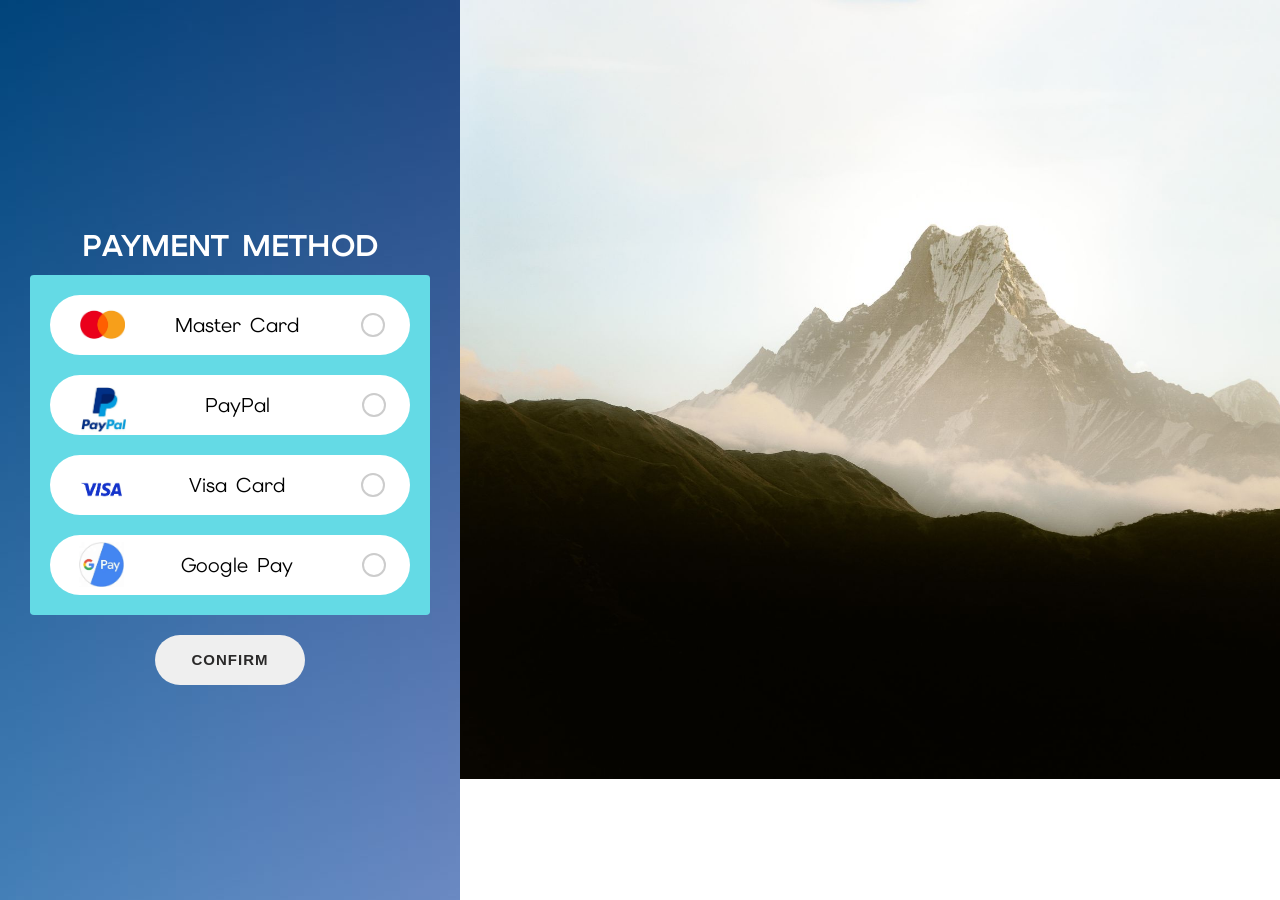
<file: index.html>
<!DOCTYPE html>
<html lang="en">
<head>
    <meta charset="UTF-8">
    <meta name="viewport" content="width=device-width, initial-scale=1.0">
    <title>Payment</title>
<link rel="stylesheet" href="choice.css">
<link rel="preconnect" href="https://fonts.googleapis.com">
<link rel="preconnect" href="https://fonts.googleapis.com">
<link rel="preconnect" href="https://fonts.gstatic.com" crossorigin>
<link href="https://fonts.googleapis.com/css2?family=Elms+Sans:ital,wght@0,100..900;1,100..900&family=Faculty+Glyphic&display=swap" rel="stylesheet">
    
</head>

<body>
<div class="original">
<div class="container">

  <h1 class="heading">payment method</h1>
 
  <div class="wrapper">

    <div class="mastercard options" style="height: 60px; width: 360px; margin: 0;">

      <img src="./master card.jpg" height="45px">

      <p class="name">Master Card</p>

      <label class="circular-checkbox " id="master">
      <input required type="checkbox">
      </label>

    </div>

    <div class="paypal options" style="height: 60px; width: 360px; margin: 0;">

    <img src="./paypal.jpg" height="45px">

      <p class="name" >PayPal</p>
      
      <label class="circular-checkbox" id="pay">
      <input required type="checkbox">
      </label>

    </div>  

    <div class="visacard options" style="height: 60px; width: 360px; margin: 0;">

    <img src="./visa.jpg" height="45px" >

      <p class="name" >Visa Card</p>
      
      <label class="circular-checkbox" id="visa">
      <input required type="checkbox">
      </label>

    </div>


    <div class="googlepay options" style="height: 60px; width: 360px; margin: 0;">

    <img src="./googlepay.jpg" height="45px">

      <p class="name" >Google Pay</p>
      
      <label class="circular-checkbox" id="google">
      <input required type="checkbox">
      </label>

    </div>

   </div> 

    <a href="./credit.html"><button type="submit">confirm</button></a>
  
</div>
</div>
<div class="image">
<img src="./pexels-razone-gn-598584859-26926327.jpg" height="779.2" width="1052.8">
</div>
</div>
</body>
</html>
</file>
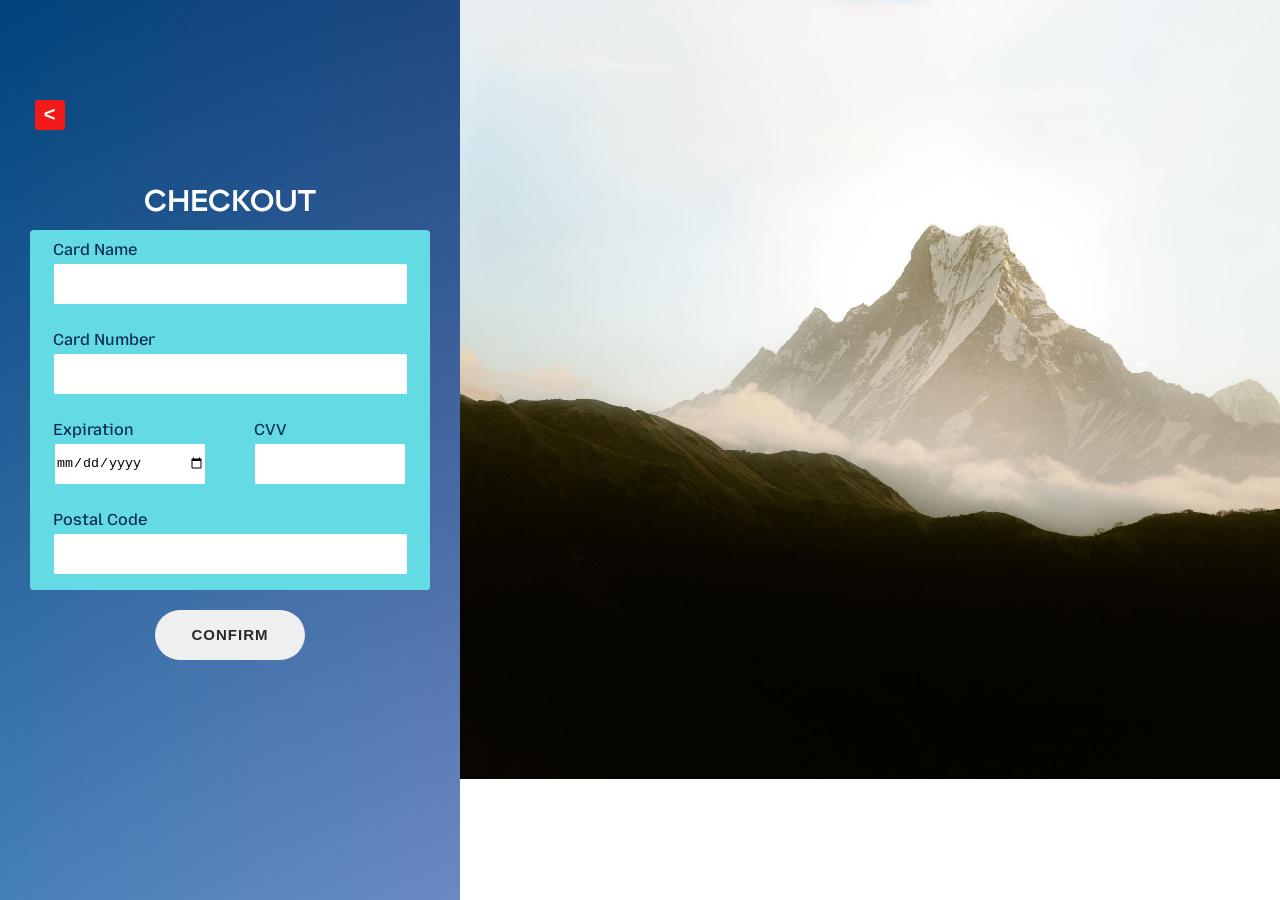
<file: credit.html>
<!DOCTYPE html>
<html lang="en">
<head>
    <meta charset="UTF-8">
    <meta name="viewport" content="width=device-width, initial-scale=1.0">
    <title>Checkout</title>
<link rel="stylesheet" href="credit.css">
<link rel="preconnect" href="https://fonts.googleapis.com">
<link rel="preconnect" href="https://fonts.gstatic.com" crossorigin>
<link href="https://fonts.googleapis.com/css2?family=Mozilla+Text:wght@200..700&display=swap" rel="stylesheet">
<link rel="preconnect" href="https://fonts.gstatic.com" crossorigin>
<link href="https://fonts.googleapis.com/css2?family=Elms+Sans:ital,wght@0,100..900;1,100..900&family=Faculty+Glyphic&display=swap" rel="stylesheet">
</head>
<body>
   <div class="original">   
    <div class="container">

        <h1 class="heading">CHECKOUT</h1>

        <form class="wrapper">
         <div class="name">

        <p class="typeof" id="name">Card Name</p>
        <input required type="text" name="firstname" id="firstname-input" >
         </div>


         <div class="number">

        <p class="typeof" id="number">Card Number</p>
        <input type="password"></input>

         </div>


         <div class="expiration 3rd">
        <p class="typeof" id="expire">Expiration</p>
        <input type="date" class="inwrapper inbutton" style="width: 150px;"></input>

         </div>


         <div class="cvv 3rd">

        <p class="typeof" id="cvv">CVV</p>
        <input type="number" class="inwrapper inbutton" style="width: 150px;"></input>

        </div>


        <div class="code">

        <p class="typeof" id="code">Postal Code</p>
        <input type="text"></input>

        </div>

        </form>

        <button type="submit">confirm</button>
        <a href="./index.html"><button type="submit" class="back"><</button></a>

    </div>    
  </div>
</body>
<img src="./pexels-razone-gn-598584859-26926327.jpg" height="779.2" width="1052.8">
</html>
</file>
<file: choice.css>
body{
  margin: 0;
  display: grid;
  grid-template-columns: 460px auto;
  grid-template-rows: 100vh;

}

.original{
background-image: url(pexels-codioful-7130473.jpg);
display: flex;
justify-content: center;
align-items: center;
margin: 0;
padding: 0;

}
.container{
position: relative;
top: 10px;
display: flex;
flex-direction: column;
justify-content: center;
align-items: center;


}

.wrapper{
 background-color: rgb(100, 218, 229);
width: 400px;
 height: 340px;
 border-radius: 1%;
 display: flex;
 align-items: center;
 flex-direction: column;
 justify-content: space-evenly;
}



.heading{
  color: white;
  text-align: center;
  font-family: "Elms Sans", sans-serif;
  text-transform: uppercase;
  font-style: normal;
  font-size: 30px;
  margin: 0;
  padding: 10px;
}

.name{

  font-family: "Elms Sans", sans-serif;
  font-style: normal;
   margin: 0px 0px 0px 0px;
   font-size: 20px;
   

}

.mastercard >img{
position: relative;
right: 50px;
}

.paypal >img{
position: relative;
right: 79px;
padding-top: 10px;
}

.visacard >img{
position: relative;
right: 65px;
padding-top: 10px;
}

.googlepay >img{
position: relative;
right: 57px;
}

.mastercard{
background-color: white;
border-radius: 1000px;
width: 360px;
margin: 20px;
padding: 0;
display: flex;
justify-content: center;
align-items: center;

}

.paypal{
  background-color: white;
  border-radius: 1000px;
width: 400px;
margin: 20px;
padding: 0;
display: flex;
justify-content: center;
align-items: center;

}

.visacard{
  background-color: white;
  border-radius: 1000px;
width: 400px;
margin: 20px;
padding: 0;
display: flex;
justify-content: center;
align-items: center;

}

.googlepay{
  background-color: white;
  border-radius: 1000px;
width: 400px;
margin: 20px;
padding: 0;
display: flex;
justify-content: center;
align-items: center;

}

#master{

  position: relative;
  left: 58px;

}

#pay{

  position: relative;
  left: 88px;

}
#visa{

  position: relative;
  left: 72px;

}

#google{

 position: relative;
 left: 65px;

}

/* Container styling */
.circular-checkbox {
  display: inline-flex;
  align-items: center;
  gap: 10px;
  cursor: pointer;
  font-family: sans-serif;
  user-select: none;
}

/* Hide default checkbox and build custom circle */
.circular-checkbox input {
  appearance: none;
  -webkit-appearance: none; /* Safari compatibility */
  width: 24px;
  height: 24px;
  border: 2px solid #ccc;
  border-radius: 50%; /* Makes it a circle */
  outline: none;
  cursor: pointer;
  display: grid;
  place-content: center;
  transition: all 0.2s ease-in-out;
}

/* Hover state */
.circular-checkbox input:hover {
  border-color: #007bff;
  background-color: #f0f7ff;
}

/* Checked state background change */
.circular-checkbox input:checked {
  background-color: #007bff;
  border-color: #007bff;
}

/* Custom checkmark inside the input using pseudo-element */
.circular-checkbox input::before {
  content: "";
  width: 12px;
  height: 6px;
  border-left: 2px solid white;
  border-bottom: 2px solid white;
  transform: rotate(-45deg) scale(0);
  transition: transform 0.2s ease-in-out;
  margin-top: -2px; /* Slight alignment shift for the checkmark */
}

/* Show checkmark when checked */
.circular-checkbox input:checked::before {
  transform: rotate(-45deg) scale(1);
}
button{

margin: 20px;
height: 50px;
width: 150px;
border-radius: 1000px;
border: none;
color:rgb(42, 41, 41);
font-weight: bold;
font-size: 15px;
letter-spacing: 1px;
text-transform: uppercase;
cursor: pointer;
}
 button:hover{

   background-color:rgb(225, 225, 158);

}
</file>
<file: credit.css>
body{
  margin: 0;
  display: grid;
  grid-template-columns: 460px auto;
  grid-template-rows: 100vh;

}

.original{
background-image: url(pexels-codioful-7130473.jpg);
display: flex;
justify-content: center;
align-items: center;
margin: 0;
padding: 0;

}

.container{
  position: relative;
  top: 10px;
    width: 400px;
    display: flex;
    flex-direction: column;
    align-items: center;


}

.heading{
  color: white;
  text-align: center;
  font-family: "Elms Sans", sans-serif;
  text-transform: uppercase;
  font-style: normal;
  font-size: 30px;
  margin: 0;
  padding: 10px;
}

.wrapper{
  background-color: rgb(100, 218, 229);
  width: 400px;
  height: 360px;
  border-radius: 1%;
  display: grid;
  grid-template-columns: 1fr 1fr;
  grid-template-rows: 90px 90px 90px 90px;

}

.name{
width: 400px;
grid-column: span 2;
display: flex;
align-items: center;
justify-content: center;
flex-direction: column;

}

.number{
width: 400px;
grid-column: span 2;
display: flex;
align-items: center;
justify-content: center;
flex-direction: column;

}

.expiration{
width: 200px;
 display: flex;
 align-items: center;
  justify-content: center;
 flex-direction: column;

}

.cvv{
width: 200px;
 display: flex;
 align-items: center;
  justify-content: center;
 flex-direction: column;

}
.code{
width: 400px;
  grid-column: span 2;
 display: flex;
 align-items: center;
  justify-content: center;
 flex-direction: column;

}

.typeof{
 color: rgb(7, 43, 79);
    font-family: "Mozilla Text", sans-serif;
  font-optical-sizing: auto;
  font-weight: 500;
  margin: 0;

}

#name{

  position: relative;
  right: 135px;
  bottom: 5px;

}

#number{

  position: relative;
  right: 126px;
  bottom: 5px;

}

#expire{

   position: relative;
  right: 37px;
  bottom: 5px;

}


#cvv{

position: relative;
  right: 60px;
  bottom: 5px;

}

#code{

position: relative;
  right: 130px;
  bottom: 5px;

}

input{
box-sizing: border-box;
    min-width: 0;
    height: 40px;
    width: 353px;
    margin: 0;
    border-radius: 1%;
    border: rgb(223, 223, 240);
    background-color: rgb(255, 255, 255);
    transition: 10ms ease;

}

 input:hover{

  border: 1px solid black;

}

button{

margin: 20px;
height: 50px;
width: 150px;
border-radius: 1000px;
border: none;
color:rgb(42, 41, 41);
font-weight: 600;
font-size: 15px;
letter-spacing: 1px;
text-transform: uppercase;
cursor: pointer;
}
 button:hover{

   background-color:rgb(225, 225, 158);

}

.back{
position: relative;
bottom: 600px;
right: 180px;
 height: 30px;
 width: 30px;
 border-radius: 10%;
font-size: 20px;
color: white;
background-color: rgb(242, 25, 25);
}
</file>
